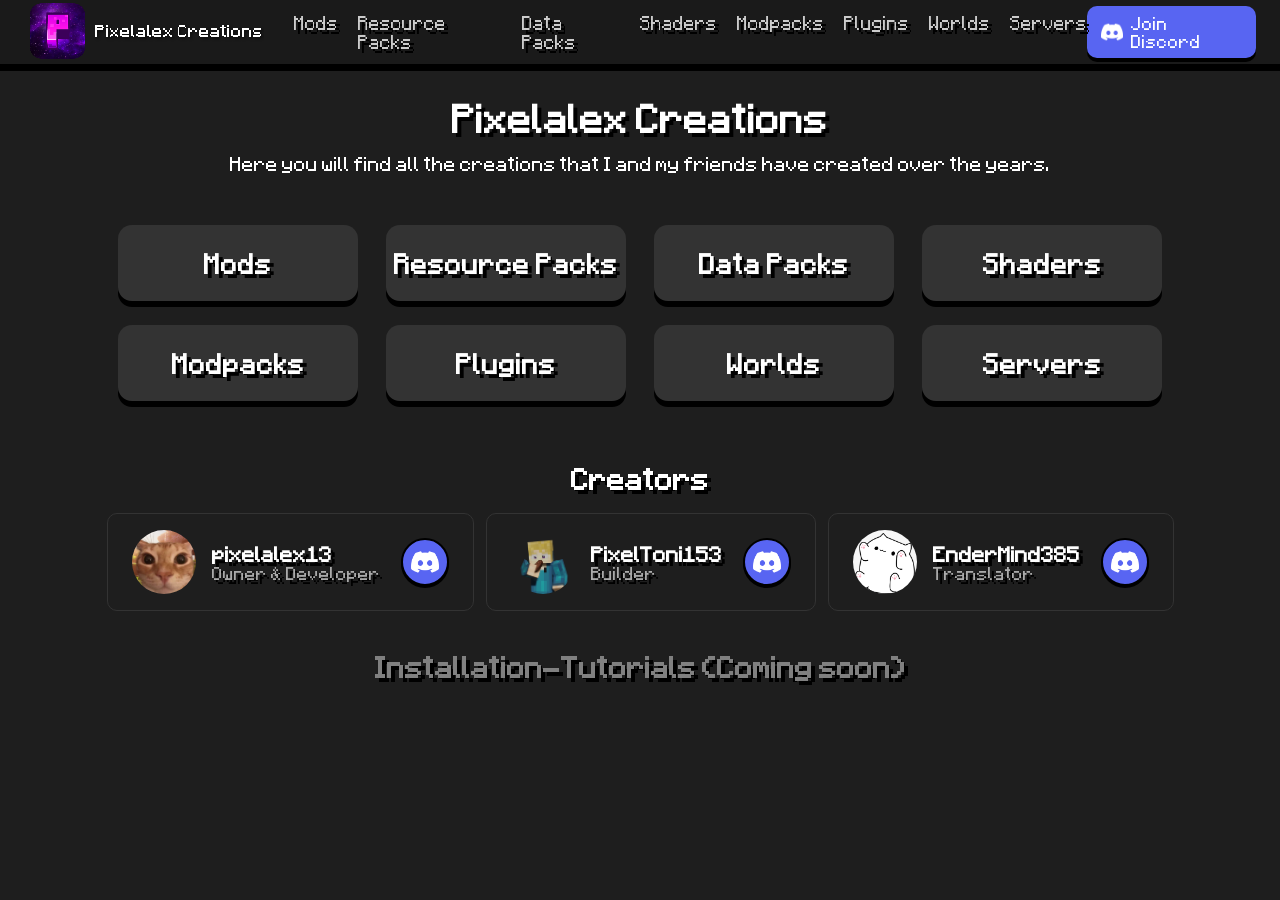
<file: index.html>
<!DOCTYPE html>
<html lang="en-US">

<head>
    <meta charset="UTF-8">
    <meta name="robots" content="index, follow">
    <meta name="viewport" content="width=device-width, initial-scale=1.0">
    <link rel="icon" href="resources/images/favicon.ico" type="image/x-icon">
    <title>Pixelalex Creations</title>

    <!-- Base Style -->
    <link rel="stylesheet" href="../resources/css/base.css">

    <!-- Creator List -->
    <link rel="stylesheet" href="../resources/css/creator_list.css">

    <!-- Main Style -->
    <link rel="stylesheet" href="../resources/css/main.css">

    <!-- Navbar -->
    <link rel="stylesheet" href="../resources/css/navbar.css">

    <!-- Responsive -->
    <link rel="stylesheet" href="../resources/css/outdated_responsive.css">

</head>

<body>

    <header class="navbar">
        <div class="nav-left">
            <a href="/" class="nav-home">
                <img src="resources/images/pixelalex_creations-logo.png" alt="Pixelalex Creations" class="nav-logo">
            </a>
            <nav class="nav-links">
                <a href="mods/">Mods</a>
                <a href="resource_packs/">Resource Packs</a>
                <a href="data_packs/">Data Packs</a>
                <a href="shaders/">Shaders</a>
                <a href="modpacks/">Modpacks</a>
                <a href="plugins/">Plugins</a>
                <a href="worlds/">Worlds</a>
                <a href="servers/">Servers</a>
            </nav>
        </div>
        <div class="nav-right">
            <a href="https://discord.gg/zffeTjm3sv" target="_blank" class="discord-btn">
                <img src="../resources/images/discord-icon.png" alt="Discord">
                <span>Join Discord</span>
            </a>
        </div>
    </header>

    <h1>Pixelalex Creations</h1>
    <p>Here you will find all the creations that I and my friends have created over the years.</p>

    <div class="button-grid">
        <a href="mods/" class="button">Mods</a>
        <a href="resource_packs/" class="button">Resource Packs</a>
        <a href="data_packs/" class="button">Data Packs</a>
        <a href="shaders/" class="button">Shaders</a>
        <a href="modpacks/" class="button">Modpacks</a>
        <a href="plugins/" class="button">Plugins</a>
        <a href="worlds/" class="button">Worlds</a>
        <a href="servers/" class="button">Servers</a>
    </div>

    <h2>Creators</h2>
    <div class="creator-list" id="creatorList"></div>

    <div class="cs">
        <h2>Installation-Tutorials (Coming soon)</h2>
    </div>
    <!-- 
    <div class="video-container">
        <div class="video-wrapper">
            <iframe src="https://www.youtube.com/embed/nBGAcbBH00k" allowfullscreen></iframe>
        </div>
        <div class="video-wrapper">
            <iframe src="https://www.youtube.com/embed/nBGAcbBH00k" allowfullscreen></iframe>
        </div>
        <div class="video-wrapper">
            <iframe src="https://www.youtube.com/embed/nBGAcbBH00k" allowfullscreen></iframe>
        </div>
        <div class="video-wrapper">
            <iframe src="https://www.youtube.com/embed/nBGAcbBH00k" allowfullscreen></iframe>
        </div>
        <div class="video-wrapper">
            <iframe src="https://www.youtube.com/embed/nBGAcbBH00k" allowfullscreen></iframe>
        </div>
        <div class="video-wrapper">
            <iframe src="https://www.youtube.com/embed/nBGAcbBH00k" allowfullscreen></iframe>
        </div>
        <div class="video-wrapper">
            <iframe src="https://www.youtube.com/embed/nBGAcbBH00k" allowfullscreen></iframe>
        </div>
    </div> 
    -->

    <script src="../resources/js/navbar.js"></script>

    <script>
        fetch("resources/data/authors.json")
            .then(res => res.json())
            .then(authors => {
                const container = document.getElementById("creatorList");

                Object.entries(authors).forEach(([name, data]) => {
                    const role = data.mainRole || data.defaultRole || "Contributor";

                    const card = document.createElement("div");
                    card.className = "creator-card";
                    card.innerHTML = `
                    <img src="${data.avatar}" alt="${name}">
                    <div class="creator-info">
                        <span class="creator-name">${name}</span>
                        <span class="creator-role">${role}</span>
                    </div>
                    <a href="${data.discord}" target="_blank" class="discord-btn-small"></a>
                `;
                    container.appendChild(card);
                });
            });
    </script>

</body>

</html>
</file>
<file: resources/css/base.css>
@font-face {
    font-family: "Minecraft";
    src: url("../fonts/minecraft.woff2") format("woff2"),
    url("../fonts/minecraft.woff") format("woff");
}

body {
    background: #1e1e1e;
    color: white;
    font-family: "Minecraft", Arial, sans-serif;
    margin: 0;
    text-shadow: 4px 4px 0 #000;
}

h1 {
    text-align: center;
    margin-top: 20px;
}
</file>
<file: resources/css/creator_list.css>
.creator-list {
    justify-content: center;
    display: flex;
    gap: 12px;
    flex-wrap: wrap;
    margin-top: 12px;
    margin-bottom: 12px;
}

.creator-card {
    display: flex;
    align-items: center;
    padding: 16px 24px;
    gap: 16px;
    min-width: 200px;
    background: #1e1e1e;
    border-radius: 10px;
    border: 1px solid #333;
}

.creator-card img {
    width: 64px;
    height: 64px;
    border-radius: 50%;
    object-fit: cover;
}

.creator-info {
    display: flex;
    flex-direction: column;
}

.creator-name {
    font-size: 1.1em;
    font-weight: 600;
    color: #fff;
}

.creator-role {
    font-size: 0.9em;
    color: #aaa;
}

.discord-btn-small {
    width: 44px;
    height: 44px;
    display: inline-flex;
    align-items: center;
    justify-content: center;
    border-radius: 50%;
    background-color: #5865F2;
    border: 2px solid #000;
    box-shadow: 0 2px 0 #000;
    margin-left: 5px;
    cursor: pointer;
    transition: transform 0.25s ease, filter 0.25s ease;
    flex-shrink: 0;
}

.discord-btn-small::before {
    content: "";
    display: block;
    width: 28px;
    height: 28px;
    background: url('../images/discord-icon.png') no-repeat center/contain;
}

.discord-btn-small:hover {
    transform: scale(1.1);
    filter: brightness(1.15);
}
</file>
<file: resources/css/main.css>
/* FOR MAINPAGE */

        h1 {
            text-align: center;
            margin-top: 30px;
            margin-bottom: 10px;
        }

        p {
            text-align: center;
            margin-bottom: 40px;
            text-shadow: none;
            font-size: 16px;
        }

        /* BUTTONS */
        .button-grid {
            text-align: center;
            margin: 0 auto 50px;
            max-width: 1400px;
        }

        .button {
            display: inline-block;
            padding: 24px 0;
            min-width: 240px;
            max-width: 320px;
            border-radius: 14px;
            background: #333;
            color: #fff;
            font-size: 22px;
            font-weight: bold;
            text-decoration: none;
            text-align: center;
            cursor: pointer;
            box-shadow: 0 6px 0 #000;
            margin: 12px;
            transition: transform 0.25s, filter 0.25s;
        }

        .button:hover {
            transform: scale(1.08);
            filter: brightness(1.25);
        }

        /* VIDEO CONTAINER */
        .video-container {
            text-align: center;
            margin: 0 auto 50px;
            padding: 0 20px;
        }

        .video-wrapper {
            display: inline-block;
            width: 480px;
            margin: 10px;
            border-radius: 14px;
            overflow: hidden;
            transition: transform 0.25s, filter 0.25s;
            cursor: pointer;
            box-shadow: 0 6px 0 #000;
        }

        .video-wrapper:hover {
            transform: scale(1.05);
            filter: brightness(1.2);
        }

        iframe {
            width: 100%;
            aspect-ratio: 16/9;
            border-radius: 12px;
            border: none;
        }

        h2 {
            text-align: center;
            margin-bottom: 20px;
            margin-top: 40px;
        }

        .cs h2 {
            text-align: center;
            margin-bottom: 20px;
            margin-top: 40px;
            color: gray;
            /* change to normal h2 when coming soon gone */
        }

        /* MOBILE */
        @media (max-width: 900px) {

            .button-grid {
                gap: 15px;
            }

            .button {
                font-size: 18px;
                padding: 16px 0;
            }

            .video-container {
                gap: 15px;
            }
        }

        @media (max-width: 600px) {

            h1 {
                font-size: 24px;
            }

            p {
                font-size: 14px;
            }

            .button {
                font-size: 16px;
                padding: 14px 0;
            }
        }
</file>
<file: resources/css/navbar.css>
.navbar {
    position: sticky;
    top: 0;
    z-index: 1000;
    display: flex;
    align-items: center;
    height: 64px;
    padding: 0 24px;
    background: #1a1a1a;
    border-bottom: 3px solid #000;
    box-shadow: 0 4px 0 #000;
    justify-content: space-between;
}

.nav-left {
    display: flex;
    align-items: center;
    gap: 30px;
}

.nav-logo {
    height: 60px;
    image-rendering: pixelated;
}

.nav-links {
    display: flex;
    gap: 20px;
}

.nav-links a {
    position: relative;
    color: #ccc;
    text-decoration: none;
    font-size: 15px;
    transition: 0.15s;
}

.nav-links a:hover {
    color: #fff;
    transform: translateY(-2px);
}

.nav-links a.active {
    color: #fff;
    font-weight: 600;
}

.nav-links a.active::after {
    display: none;
}

.nav-slider {
    position: absolute;
    bottom: -4px;
    height: 3px;
    background: #fff;
    border-radius: 2px;
    pointer-events: none;
}

.nav-right {
    display: flex;
    align-items: center;
}

.discord-btn {
    display: flex;
    align-items: center;
    gap: 8px;
    padding: 8px 14px;
    border-radius: 10px;
    background: #5865F2;
    color: #fff;
    text-decoration: none;
    font-size: 14px;
    box-shadow: 0 4px 0 #000;
    text-shadow: none;
    transition: transform 0.2s, filter 0.2s;
}

.discord-btn img {
    width: 22px;
    height: 22px;
}

.discord-btn:hover {
    transform: translateY(-2px) scale(1.05);
    filter: brightness(1.15);
}
</file>
<file: resources/css/outdated_responsive.css>
@media (max-width: 900px) {
    body {
        font-size: 14px;
    }

    .layout {
        flex-direction: column;
        padding: 10px;
    }

    .sidebar {
        width: 100%;
        padding: 12px;
        margin-bottom: 20px;
    }

    .project-grid {
        gap: 16px;
        margin: 20px 0;
    }

    .project-card {
        max-width: 100%;
        transform: scale(1);
    }

    .project-header {
        flex-direction: column;
        align-items: flex-start;
        gap: 10px;
    }

    .project-icon {
        width: 48px;
        height: 48px;
    }

    .project-info h3 {
        font-size: 16px;
    }

    .project-info p {
        font-size: 14px;
    }

    .project-tags span {
        font-size: 11px;
        padding: 2px 6px;
    }

    .version-row {
        grid-template-columns: 1fr;
        gap: 8px;
    }

    .variant-row {
        grid-template-columns: 1fr;
        gap: 6px;
    }

    .download-btn {
        width: 100%;
        text-align: center;
        padding: 6px 0;
    }

    .changelog-box {
        font-size: 13px;
    }

    .header-button {
        width: 28px;
        height: 28px;
    }

    .chevron {
        font-size: 24px;
    }

    .nav-links {
        display: flex;
        flex-wrap: wrap;
        gap: 8px;
        font-size: 12px;
    }

    .nav-logo {
        height: 40px;
    }
}

@media (max-width: 600px) {
    .navbar {
        flex-direction: column;
        align-items: flex-start;
        height: auto;
        padding: 10px 12px;
        gap: 8px;
    }

    .nav-left {
        flex-direction: row;
        flex-wrap: wrap;
        gap: 8px;
    }

    .nav-logo {
        height: 48px;
    }

    .nav-links {
        display: flex;
        flex-wrap: wrap;
        gap: 6px;
        font-size: 14px;
    }

    .nav-links a {
        font-size: 13px;
        padding: 2px 4px;
    }

    #searchBox {
        margin-bottom: 12px;
        font-size: 14px;
        width: 100%;
    }

    .project-card {
        padding: 8px;
        font-size: 13px;
    }
}
</file>
